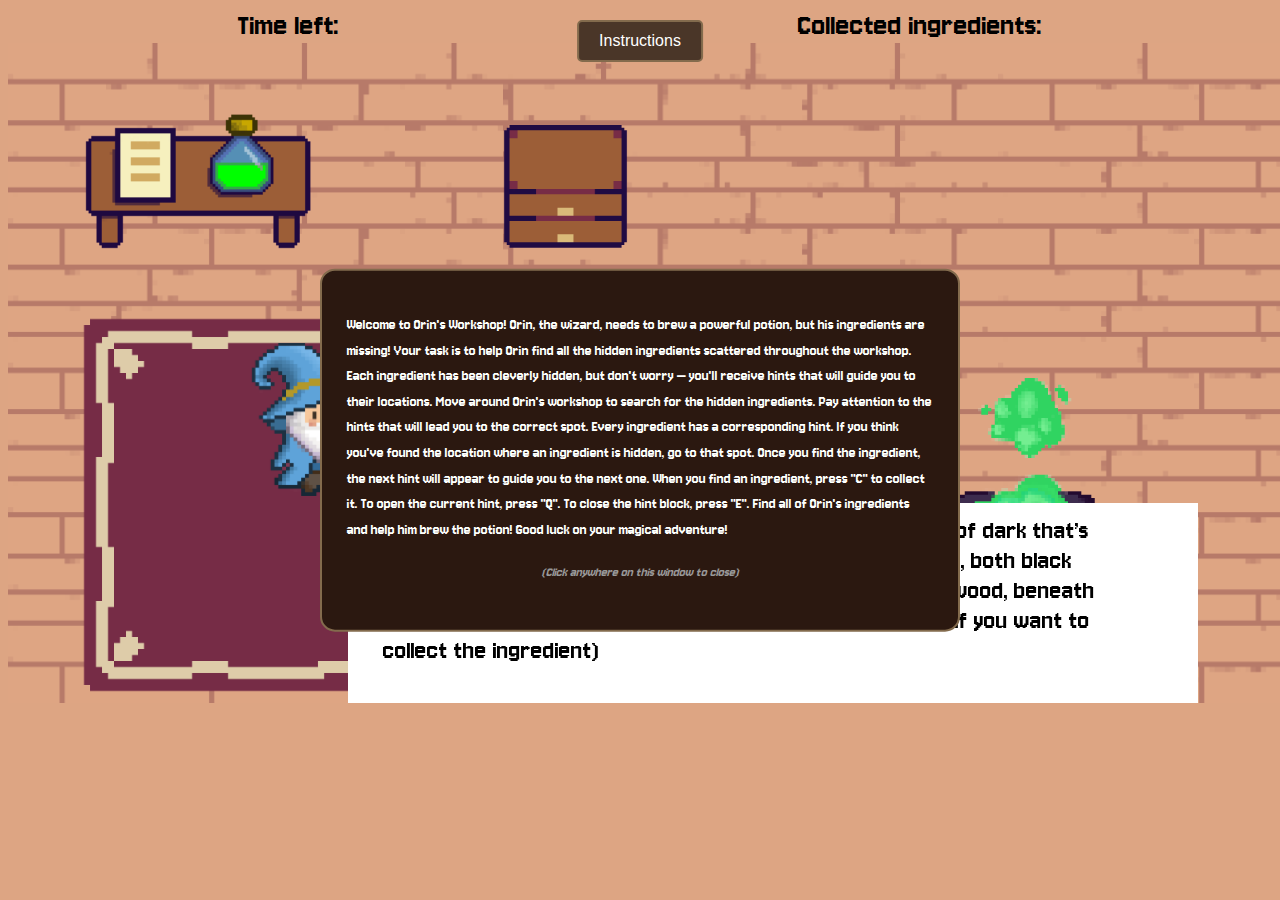
<file: ccl-game/index.html>
<!DOCTYPE html>
<html lang="en">
<head>
  <meta charset="UTF-8" />
  <title>Bubblix</title>
  <meta name="viewport" content="width=device-width,initial-scale=1" />
  <meta name="description" content="" />
  <link rel="stylesheet" type="text/css" href="./css/style.css" />
  <link rel="icon" href="favicon.png">

  <link rel="preconnect" href="https://fonts.googleapis.com">
  <link rel="preconnect" href="https://fonts.gstatic.com" crossorigin>
  <link href="https://fonts.googleapis.com/css2?family=Jersey+10&display=swap" rel="stylesheet">

</head>
<body>
  <div id="displayedText">
    <p id="timerDisplay">Time left:</p>
    <p id="collectedDisplay">Collected ingredients:</p>
  </div>
 
  <div id="gameContainer">
    
   
    <div id="background"></div>
    <canvas id="canvas" width="2000" height="660">
    </canvas> 
  </div>

  <button id="instructionsButton" class="instructions-button">Instructions</button>
  <div id="instructionsContainer" class="instructions-container">
    <div class="instructions-content">
        <p>Welcome to Orin's Workshop! Orin, the wizard, needs to brew a powerful potion, but his ingredients are missing! Your task is to help Orin find all the hidden ingredients scattered throughout the workshop. Each ingredient has been cleverly hidden, but don't worry — you'll receive hints that will guide you to their locations. Move around Orin's workshop to search for the hidden ingredients. Pay attention to the hints that will lead you to the correct spot. Every ingredient has a corresponding hint. If you think you've found the location where an ingredient is hidden, go to that spot. Once you find the ingredient, the next hint will appear to guide you to the next one. When you find an ingredient, press "C" to collect it. To open the current hint, press "Q". To close the hint block, press "E". Find all of Orin's ingredients and help him brew the potion! Good luck on your magical adventure!</p>
        <p class="click-note">(Click anywhere on this window to close)</p>
    </div>
  </div>

  
  <script type="module" src="./scripts/modules/global.js"></script>
  <script type="module" src="./scripts/modules/input.js"></script>
  <script type="module" src="./scripts/modules/main.js"></script>
  
</body>
</html>
</file>
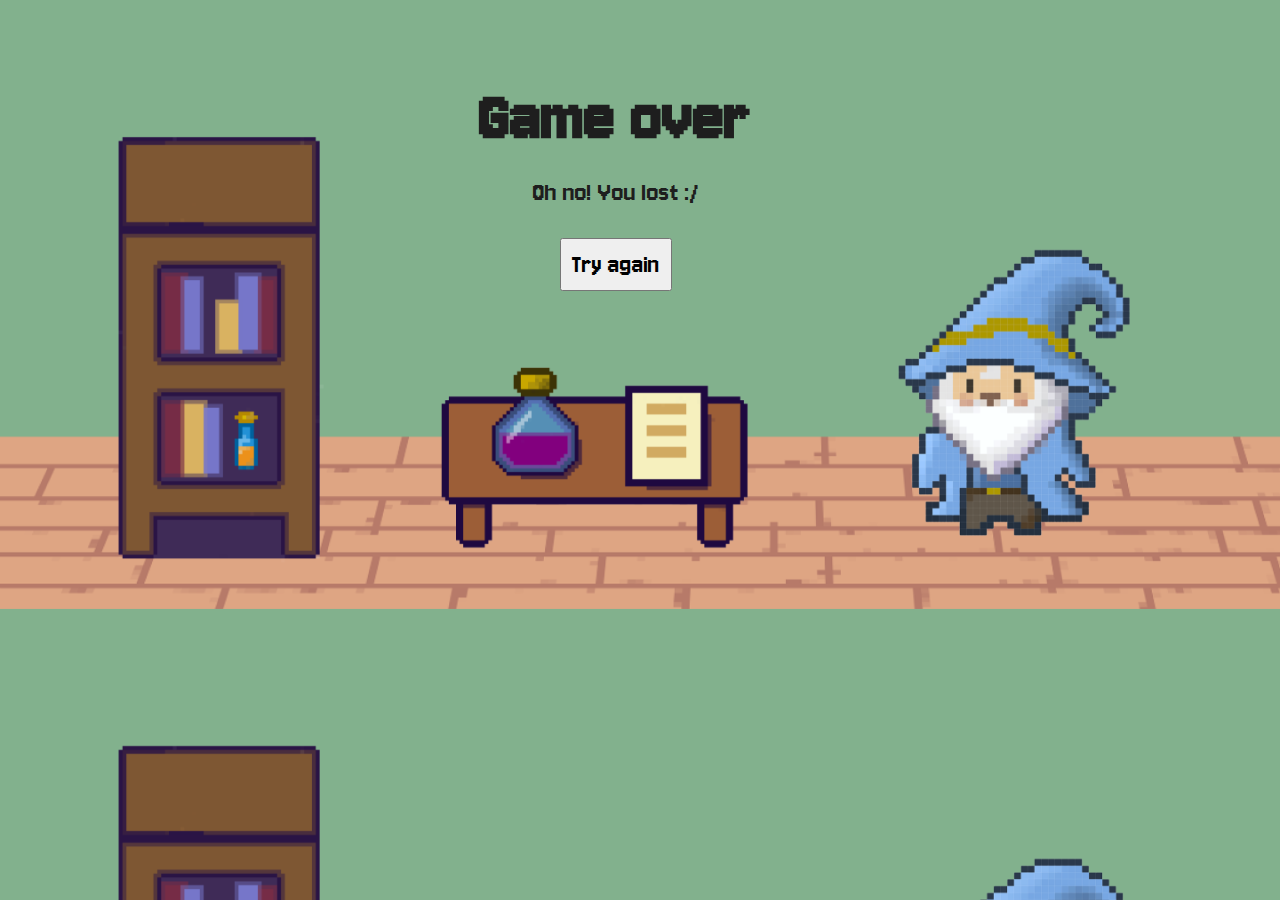
<file: ccl-game/lose.html>
<!DOCTYPE html>
<html lang="en">
<head>
    <meta charset="UTF-8">
    <meta name="viewport" content="width=device-width, initial-scale=1.0">
    
    
    <link rel="preconnect" href="https://fonts.googleapis.com">
    <link rel="preconnect" href="https://fonts.gstatic.com" crossorigin>
    <link href="https://fonts.googleapis.com/css2?family=Jersey+10&display=swap" rel="stylesheet">
    <link rel="stylesheet" type="text/css" href="./css/start.css" />

    <title>Bubblix</title>
</head>
<body>
    <h1>Game over</h1>

    <p id = "startText">Oh no! You lost :/</p>

    <button id="navigateButton">Try again</button>

    <script type="module" src="./scripts/start.js"></script>
</body>
</html>
</file>
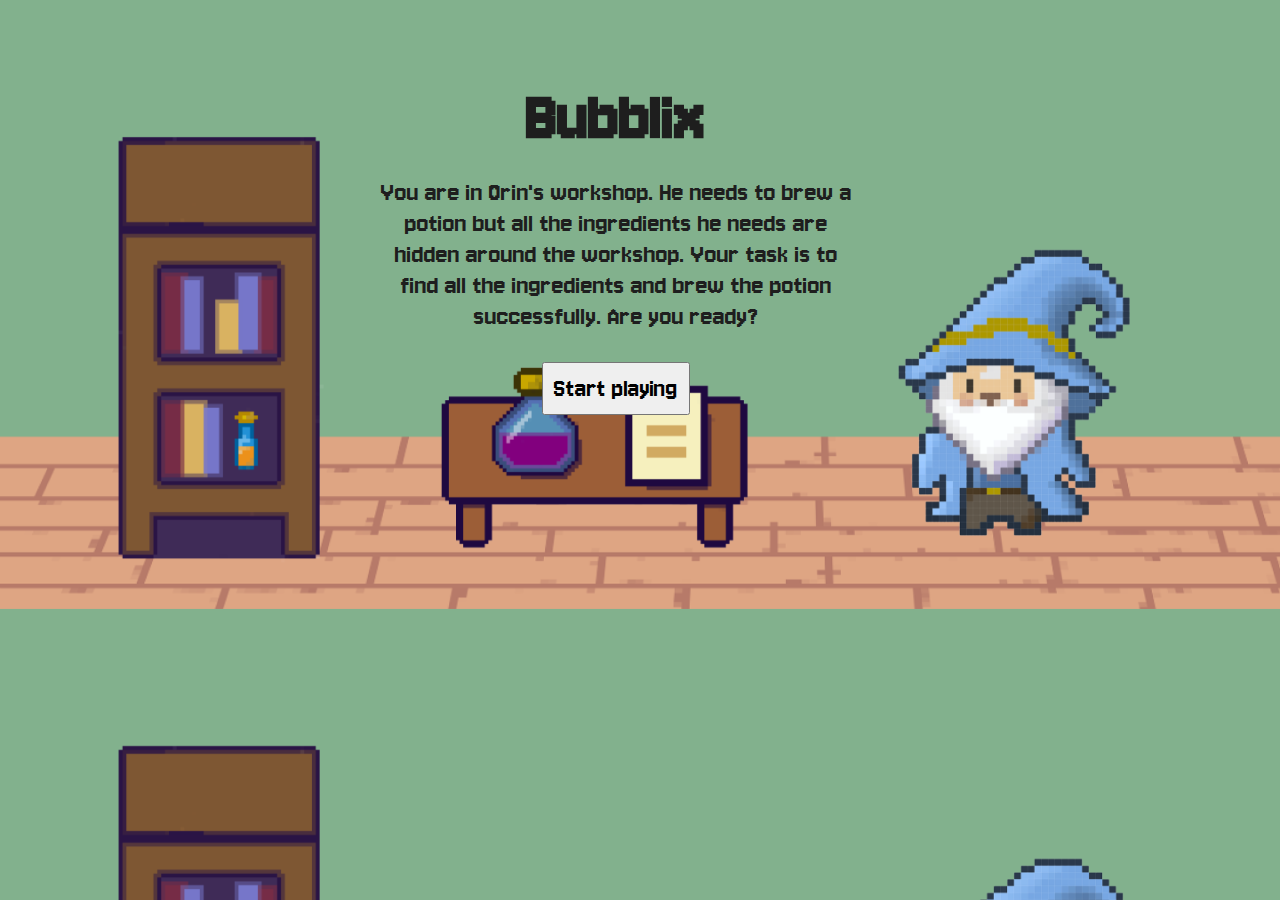
<file: ccl-game/start.html>
<!DOCTYPE html>
<html lang="en">
<head>
    <meta charset="UTF-8">
    <meta name="viewport" content="width=device-width, initial-scale=1.0">
    
    
    <link rel="preconnect" href="https://fonts.googleapis.com">
    <link rel="preconnect" href="https://fonts.gstatic.com" crossorigin>
    <link href="https://fonts.googleapis.com/css2?family=Jersey+10&display=swap" rel="stylesheet">
    <link rel="stylesheet" type="text/css" href="./css/start.css" />

    <title>Bubblix</title>
</head>
<body>
    <h1>Bubblix</h1>

    <p id = "startText">You are in Orin's workshop. He needs to brew a potion but all the ingredients he needs are hidden around the workshop. Your task is to find all the ingredients and brew the potion successfully. Are you ready?</p>

    <button id="navigateButton">Start playing</button>

    <script type="module" src="./scripts/start.js"></script>
</body>
</html>
</file>
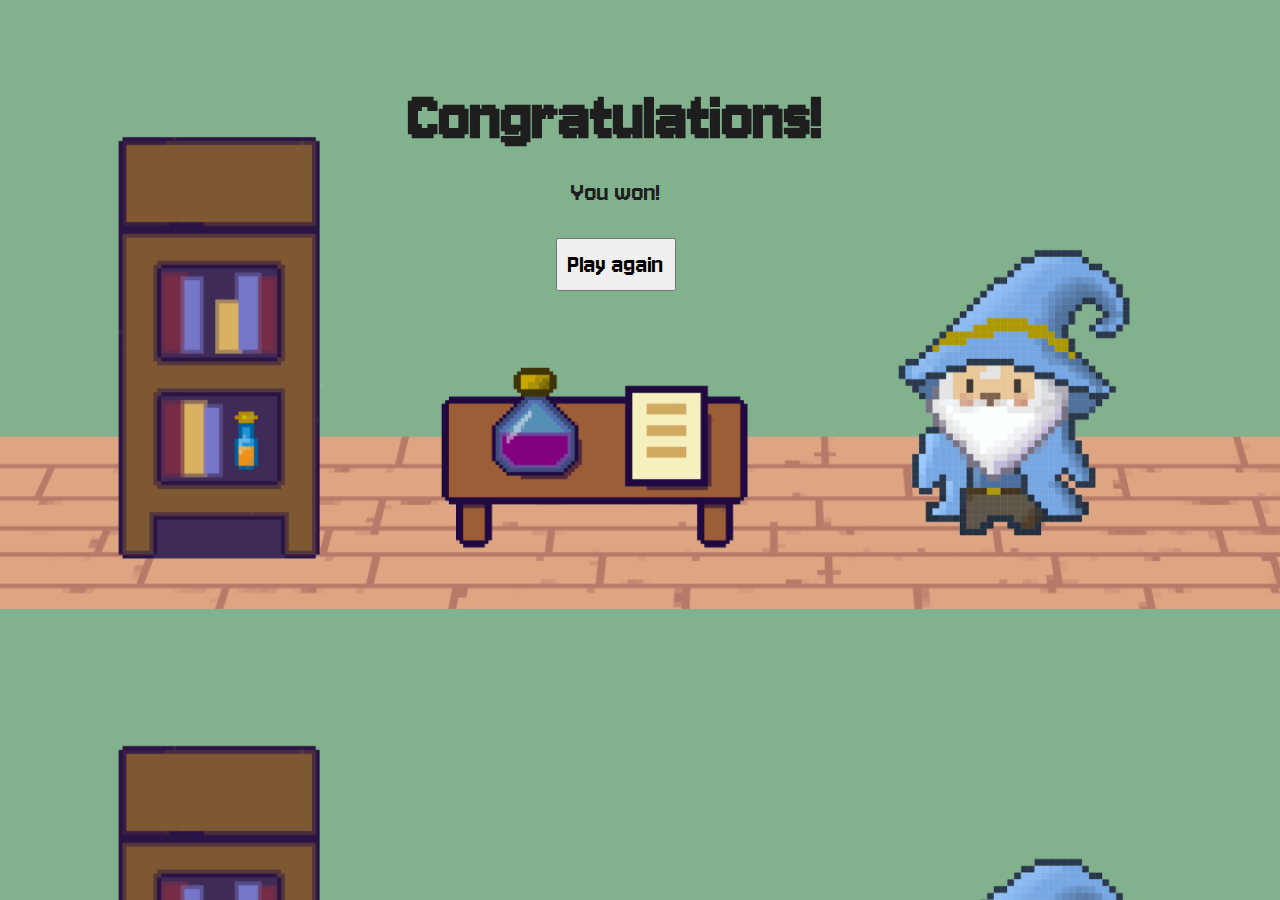
<file: ccl-game/win.html>
<!DOCTYPE html>
<html lang="en">
<head>
    <meta charset="UTF-8">
    <meta name="viewport" content="width=device-width, initial-scale=1.0">
    
    
    <link rel="preconnect" href="https://fonts.googleapis.com">
    <link rel="preconnect" href="https://fonts.gstatic.com" crossorigin>
    <link href="https://fonts.googleapis.com/css2?family=Jersey+10&display=swap" rel="stylesheet">
    <link rel="stylesheet" type="text/css" href="./css/start.css" />

    <title>Bubblix</title>
</head>
<body>
    <h1>Congratulations!</h1>

    <p id = "startText">You won!</p>

    <button id="navigateButton">Play again</button>

    <script type="module" src="./scripts/start.js"></script>
</body>
</html>
</file>
<file: ccl-game/css/style.css>
@import url('https://fonts.googleapis.com/css2?family=Jersey+10&display=swap');

.jersey-10-regular, body, #gameContainer {
    
    font-family: "Jersey 10", serif;
    font-weight: 300;
    font-style: normal;
  }

#displayedText {
    display: flex;
    flex-direction: row;
    justify-content: space-around;
    font-size: 32px;
    padding: 0px;
    margin: 0px;
}

#timerDisplay, #collectedDisplay, #instructions {
    font-size: 32px;
    padding: 0px;
    margin: 0px;
}

#instructions {
    text-align: center;
}

#gameContainer {
    position: relative;
    width: 2000px; /* change according to your game */
    height: 660px; /* change according to your game */
}

body {
    display: flex;
    flex-direction: column;
    padding: 0%;
    background-color: #dda583;
}

#canvas {
    position: absolute;
    left: 0;
    top: 0;
}


#background {
    position:absolute;
    left: 0;
    top: 0;
    width: 2000px; 
    height: 660px;
    background-image: url("../images/pixel-wood.png");
    background-size: contain;

}

/* add styles for other HTML elements of your game */

.instructions-button {
    position: fixed;
    top: 20px;
    left: 50%;
    transform: translateX(-50%); /* Centers the button horizontally */
    padding: 10px 20px;
    background-color: #4a3628;  /* dark brown */
    color: white;
    border: 2px solid #836b4d;
    border-radius: 5px;
    cursor: pointer;
    font-size: 16px;
    z-index: 1000;
    transition: background-color 0.3s ease;
}

.instructions-button:hover {
    background-color: #5a4638;  /* slightly lighter brown */
}

.instructions-container {
    position: fixed;
    top: 50%;
    left: 50%;
    transform: translate(-50%, -50%);
    background-color: #2b1810;  /* dark brown background */
    color: white;
    padding: 25px;
    border-radius: 15px;
    cursor: pointer;
    z-index: 1000;
    max-width: 600px;
    transition: opacity 0.3s ease;
    border: 2px solid #836b4d;
}

.instructions-container.hidden {
    opacity: 0;
    pointer-events: none;
}

.instructions-content {
    font-size: 16px;
    line-height: 1.6;
}

.instructions-content p {
    margin-bottom: 20px;
}

.click-note {
    text-align: center;
    font-size: 14px;
    margin-top: 15px;
    color: #999;
    font-style: italic;
}
</file>
<file: ccl-game/css/start.css>
@import url('https://fonts.googleapis.com/css2?family=Jersey+10&display=swap');

.jersey-10-regular, body, button {
    
    font-family: "Jersey 10", serif;
    font-weight: 300;
    font-style: normal;
  }
  

body {
    padding-top: 70px;
    display: flex;
    flex-direction: column;
    align-content: flex-start;
    align-items: center;
    justify-content: space-around;
    width: 95%;
    height: 100%;
    background-image: url(../images/start8.png);
    background-size: cover;
}

body h1 {
    font-size: 73.301872px;
    padding-top: 0%;
    padding-bottom: 0%;
    margin-top: 0px;
    margin-bottom: 15px;
    pointer-events: none;
    color: #1E1E1E;
}

#startText {
    padding-left: 30%;
    padding-right: 30%;
    text-align: center;
    font-size: 28px;
    padding-top: 0%;
    padding-bottom: 0%;
    margin-top: 5px;
    margin-bottom: 5px;
    pointer-events: none;
    color: #1E1E1E;
}

body button {
    padding: 10px;
    font-size: 27.304px;
    margin-top: 25px;
    stroke-width: 5px;
}

button:hover {
    background-color: lightseagreen;
    font-size: 23px;
  }
</file>
